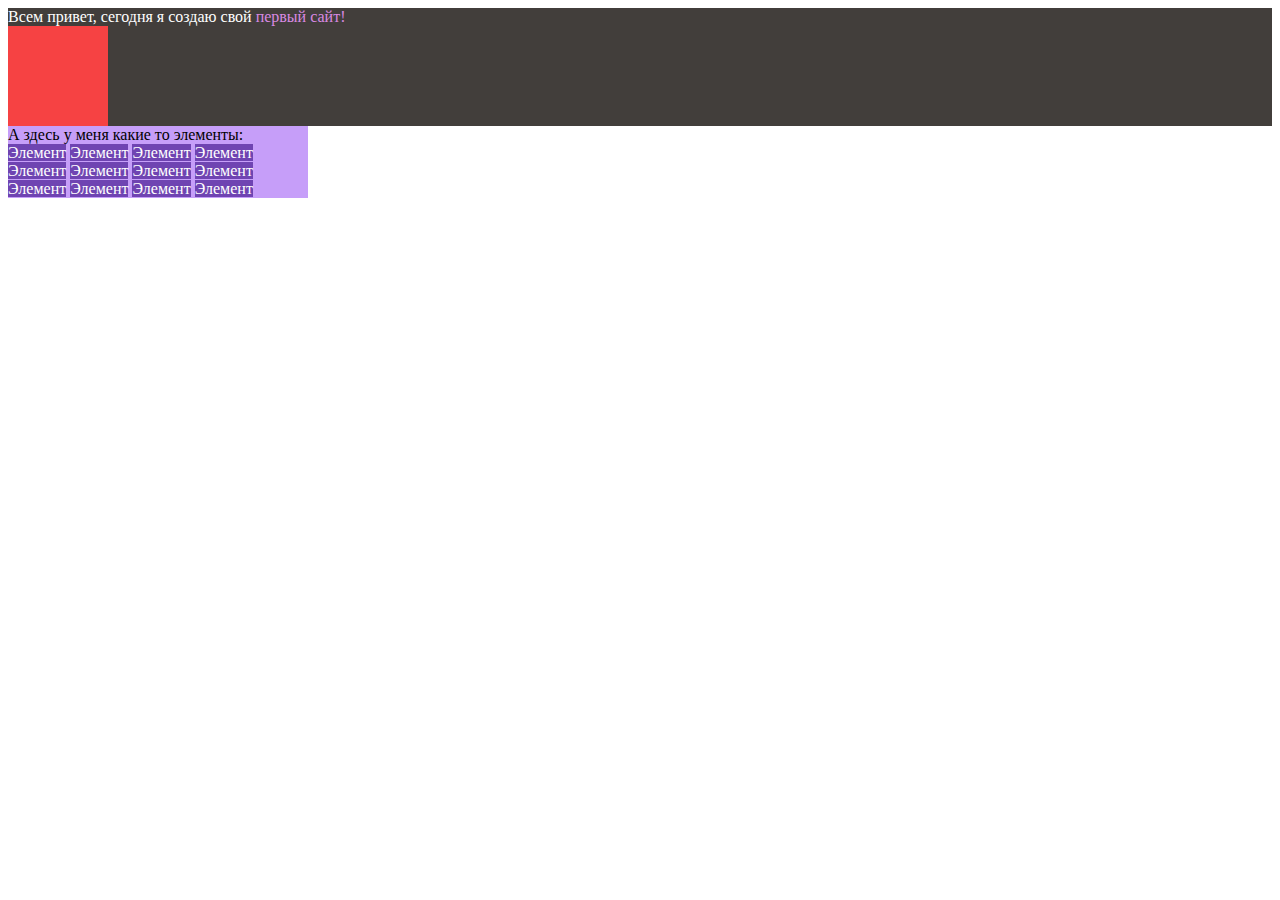
<file: homework 1/index.html>
<!DOCTYPE html>
<html lang="en">
<head>
    <meta charset="UTF-8">
    <meta name="viewport" content="width=device-width, initial-scale=1.0">
    <title>Homework 1</title>
    <link rel="shortcut icon" href="html-logo.svg" type="image/x-icon">
    <style>
        .first-div{
            background-color: #423e3b;
            color: white;
        }
        .second-div{
            background-color: #c69ef9;
            width: 300px;
        }
        .content{
            background-color: #f64243;
            color: #f64243;
            width: 100px;
            height: 100px;
        }
        .first-span{
            color: #d989e2;
        }
        .second-span{
            color:white;
            background-color: #6f44b2;
        }
    </style>
</head>
<body>
    <div class="first-div">Всем привет, сегодня я создаю свой <span class="first-span">первый сайт!</span>
        <div class="content">. </div>
    </div>
    <div class="second-div">А здесь у меня какие то элементы:</div>
    <div class="second-div">
        <span class="second-span">Элемент</span>
        <span class="second-span">Элемент</span>
        <span class="second-span">Элемент</span>
        <span class="second-span">Элемент</span>
        <span class="second-span">Элемент</span>
        <span class="second-span">Элемент</span>
        <span class="second-span">Элемент</span>
        <span class="second-span">Элемент</span>
        <span class="second-span">Элемент</span>
        <span class="second-span">Элемент</span>
        <span class="second-span">Элемент</span>
        <span class="second-span">Элемент</span>
    </div>
</body>
</html>
</file>
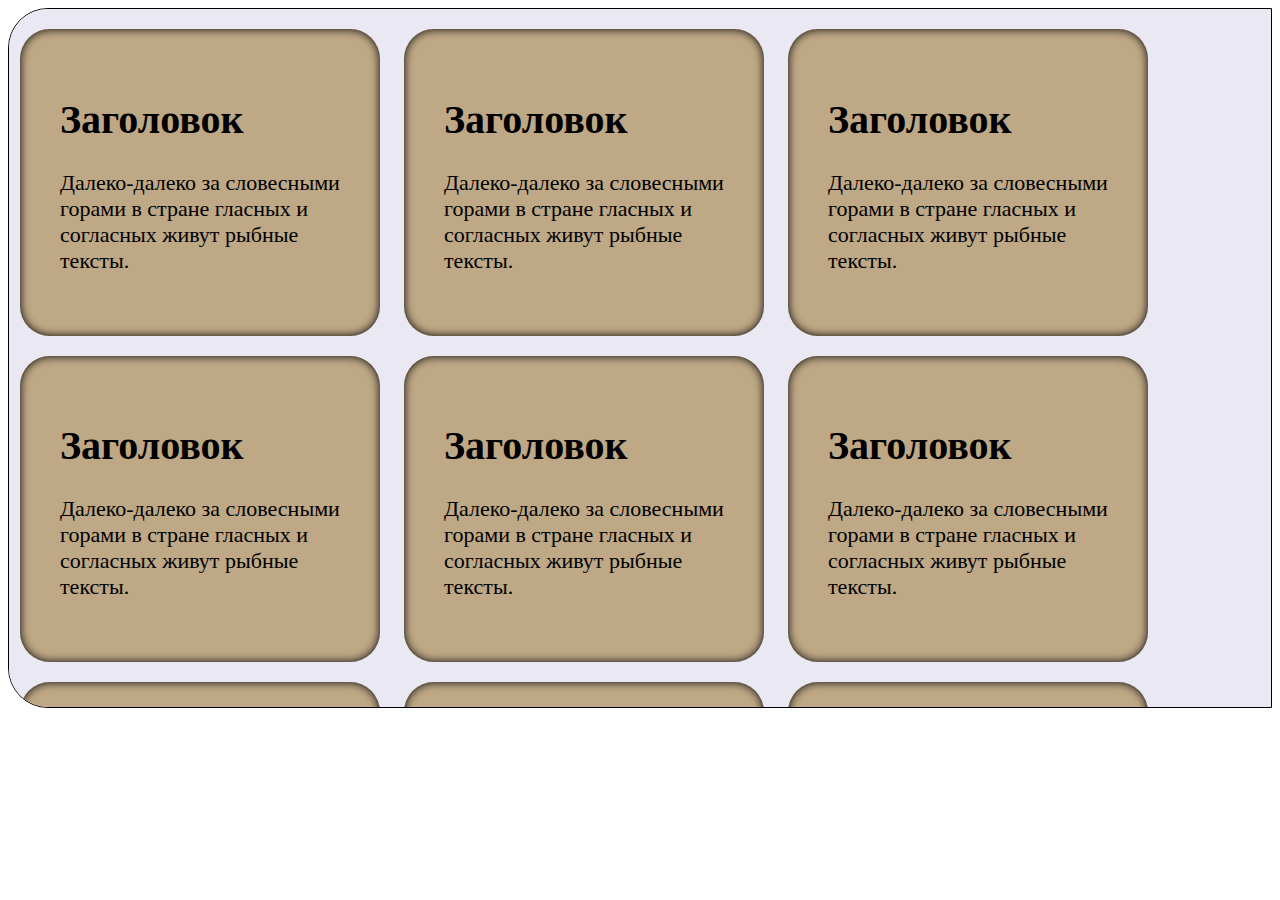
<file: homework 4/index.html>
<!DOCTYPE html>
<html lang="en">

<head>
    <meta charset="UTF-8">
    <meta name="viewport" content="width=device-width, initial-scale=1.0">
    <title>Homework 4</title>
    <link rel="stylesheet" href="css/style.css">
    <link rel="shortcut icon" href="html-logo.svg" type="image/x-icon">
</head>

<body>
    <div class="block-main">
        <div class="content-block">
            <h1>Заголовок</h1>
            <p>Далеко-далеко за словесными горами в стране гласных и согласных живут рыбные тексты.</p>
        </div>
        <div class="content-block">
            <h1>Заголовок</h1>
            <p>Далеко-далеко за словесными горами в стране гласных и согласных живут рыбные тексты.</p>
        </div>
        <div class="content-block">
            <h1>Заголовок</h1>
            <p>Далеко-далеко за словесными горами в стране гласных и согласных живут рыбные тексты.</p>
        </div>
        <div class="content-block">
            <h1>Заголовок</h1>
            <p>Далеко-далеко за словесными горами в стране гласных и согласных живут рыбные тексты.</p>
        </div>
        <div class="content-block">
            <h1>Заголовок</h1>
            <p>Далеко-далеко за словесными горами в стране гласных и согласных живут рыбные тексты.</p>
        </div>
        <div class="content-block">
            <h1>Заголовок</h1>
            <p>Далеко-далеко за словесными горами в стране гласных и согласных живут рыбные тексты.</p>
        </div>
        <div class="content-block">
            <h1>Заголовок</h1>
            <p>Далеко-далеко за словесными горами в стране гласных и согласных живут рыбные тексты.</p>
        </div>
        <div class="content-block">
            <h1>Заголовок</h1>
            <p>Далеко-далеко за словесными горами в стране гласных и согласных живут рыбные тексты.</p>
        </div>
        <div class="content-block">
            <h1>Заголовок</h1>
            <p>Далеко-далеко за словесными горами в стране гласных и согласных живут рыбные тексты.</p>
        </div>
        <div class="content-block">
            <h1>Заголовок</h1>
            <p>Далеко-далеко за словесными горами в стране гласных и согласных живут рыбные тексты.</p>
        </div>
        <div class="content-block">
            <h1>Заголовок</h1>
            <p>Далеко-далеко за словесными горами в стране гласных и согласных живут рыбные тексты.</p>
        </div>
    </div>
</body>

</html>
</file>
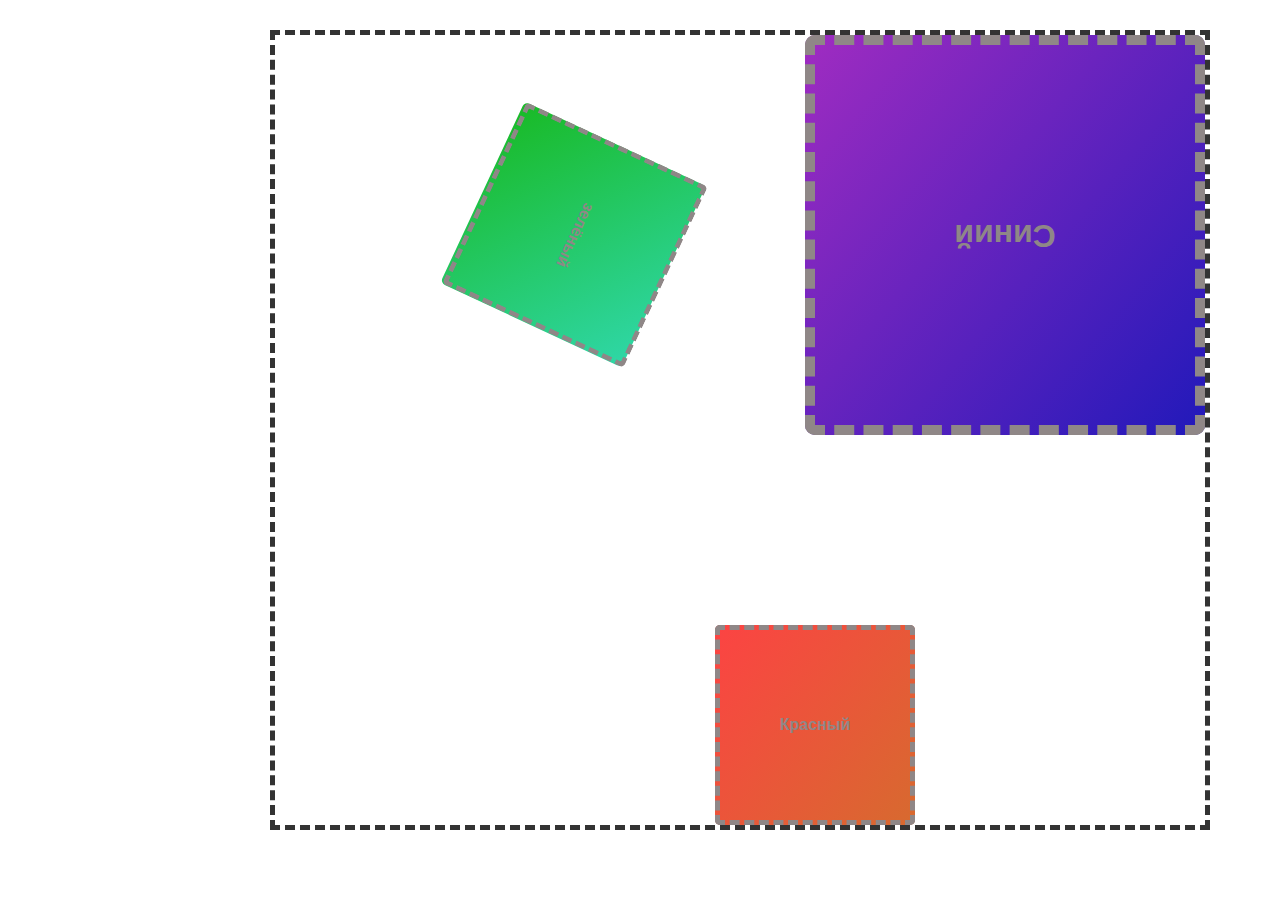
<file: homework 6/index.html>
<!DOCTYPE html>
<html lang="en">

<head>
    <meta charset="UTF-8">
    <meta http-equiv="X-UA-Compatible" content="IE=edge">
    <meta name="viewport" content="width=device-width, initial-scale=1.0">
    <title>TRANSFORM</title>
    <link href="css/reset.css" rel="stylesheet">
    <link href="css/style.css" rel="stylesheet">
</head>

<body>
    <div class="wrapper">
        <div class="quads">
            <div class="quads__quad quads__quad--red"></div>
            <div class="quads__quad quads__quad--green"></div>
            <div class="quads__quad quads__quad--blue"></div>
        </div>
        <div class="area">
            <div class="area__place area__place--for-red">Красный</div>
            <div class="area__place area__place--for-green">зелёный</div>
            <div class="area__place area__place--for-blue">Синий</div>
        </div>
    </div>
</body>

</html>
</file>
<file: homework 4/css/style.css>
*{
    box-sizing: border-box;
}

p{
    font-size: 22px;
}

h1{
    font-size: 40px;
}

.block-main{
    padding: 10px 1px;
    background-color: #e9e8f3;
    border-top-left-radius: 40px;
    border-bottom-left-radius: 40px;
    height: 700px;
    overflow: auto;
    border: 1px solid #000;
}
.content-block{
    display: inline-block;
    margin: 10px;
    padding: 40px;
    border-radius: 30px;
    background-color: #bea886;
    max-width: 360px;
    box-shadow: inset 0 0 10px #000;
}
</file>
<file: homework 6/css/style.css>
.wrapper {
    padding: 30px;
    max-width: 1200px;
    margin: 0 auto;
    display: flex;
}

.quads {
    flex: 0 0 auto;
    display: flex;
    flex-direction: column;
}

.quads__quad {
    width: 200px;
    height: 200px;
    background: #757272;
    border-radius: 5px;
}

.quads__quad--red {
    background: linear-gradient(130deg, rgb(252, 67, 67), rgb(215, 106, 47));
}

.quads__quad--green {
    background: linear-gradient(130deg, rgb(25, 186, 38), rgb(47, 215, 167));
}

.quads__quad--blue {
    background: linear-gradient(130deg, rgb(33, 25, 186), rgb(160, 44, 193));
}

.area {
    flex: 1 0 auto;
    border: 5px dashed #333;
    height: 800px;
}

.area__place {
    display: flex;
    align-items: center;
    justify-content: center;
    font-family: sans-serif;
    font-weight: 900;
    width: 200px;
    height: 200px;
    pointer-events: none;
    border-radius: 5px;
    border: 5px dashed #8f8787;
    color: #8f8787;
}

/* ================== Выполнение дз ниже =================== */

.quads__quad--red {
    transform: translate(645px, 595px);
}

.quads__quad--green {
    transform: rotate(25deg) translate(325px, -257px);
}

.quads__quad--blue {
    transform: rotate(180deg) translate(-835px, 295px) scale(2);
}
</file>
